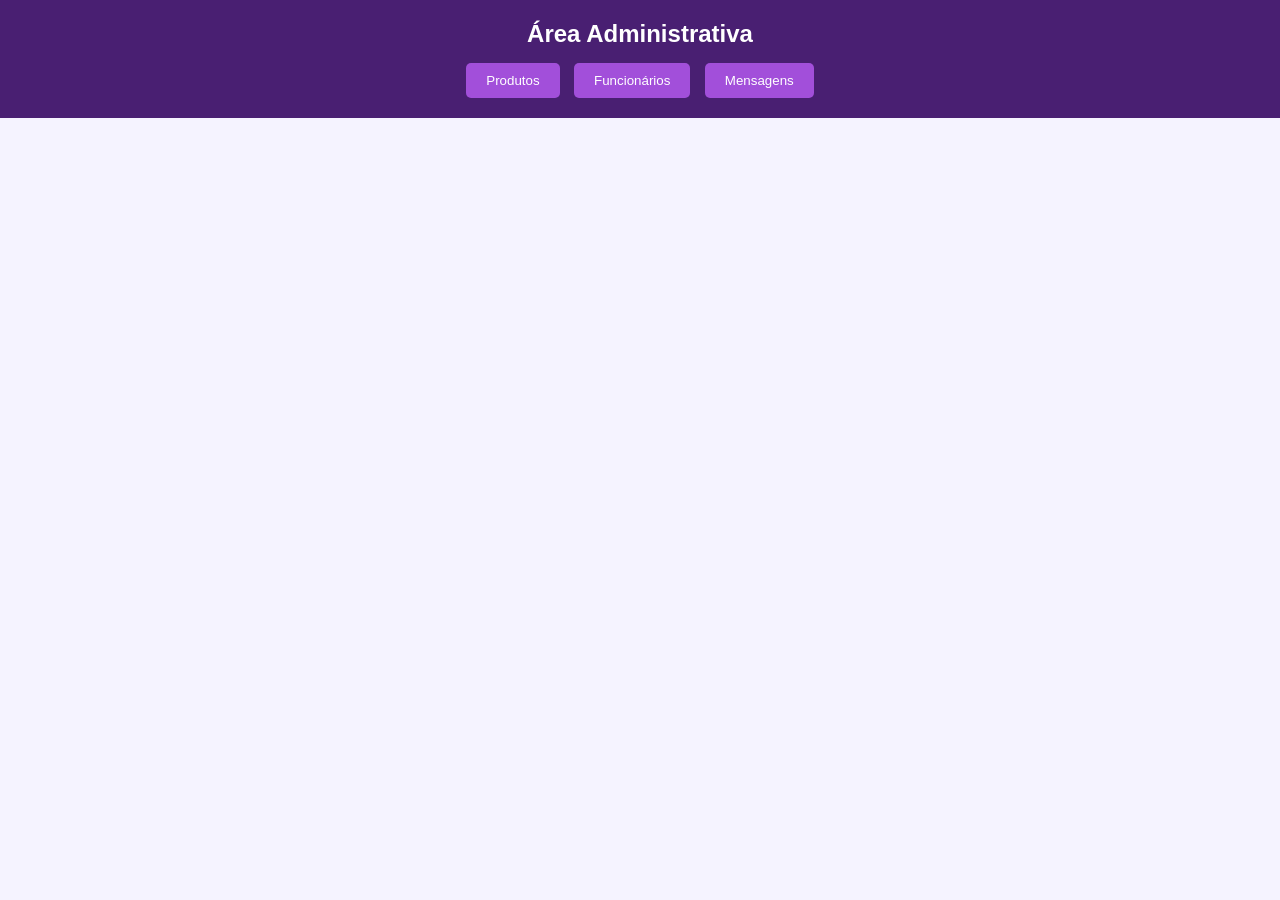
<file: paginas/admin.html>
<!DOCTYPE html>
<html lang="pt-BR">
<head>
    <meta charset="UTF-8">
    <meta name="viewport" content="width=device-width, initial-scale=1.0">
    <link rel="stylesheet" href="https://cdnjs.cloudflare.com/ajax/libs/font-awesome/6.5.1/css/all.min.css">
    <title>Administrativo | Nutri+ Suplementos</title>
    <link rel="stylesheet" href="../css/styleAdmin.css">
</head>
<body>

    <header>
        <h2>Área Administrativa</h2>
        <ul>
            <li><button onclick="mostrarProdutos()">Produtos</button></li>
            <li><button onclick="mostrarFuncionarios()">Funcionários</button></li>
            <li><button onclick="mostrarMensagens()">Mensagens</button></li>
        </ul>
    </header>

    

    <main>
        
        <div class="form-produto" style="display: none;">
            <h3>Cadastrar Novo Produto</h3>
            <form id="formAdmin-produtos">
                <label for="nome-novo">Nome do Suplemento</label>
                <input type="text" id="nome-novo" placeholder="Nome do Suplemento" >
                <label for="preco-novo">Preço</label>
                <input type="number" id="preco-novo" placeholder="Ex: 99.90" >
                <label for="img-novo">Imagem</label>
                <input type="text" id="img-novo" placeholder="Ex: whey.jpg">
                <label for="categoria-novo">Categoria</label>
                <select name="categoria-novo" id="categoria-novo">
                    <option value="">Selecione a Categoria</option>
                    <option value="Proteínas">Proteínas</option>
                    <option value="Energia">Energia</option>
                    <option value="Alimentação">Alimentação</option>
                </select>
                <label for="destaque-novo">Em destaque?</label>
                <select name="destaque-novo" id="destaque-novo">
                    <option value="">Selecione</option>
                    <option value="Sim">Sim</option>
                    <option value="Não">Não</option>
                </select>
                <label for="estoque-novo">Estoque</label>
                <input type="number" id="estoque-novo" placeholder="Ex: 10" >
                <button type="submit" class="button">Salvar Produtos</button>
            </form>
        </div>

        <div class="produtos-localStorage" style="display: none;">
            <h3>Produtos (LocalStorage)</h3>
            <div id="lista-produtos-localStorage"></div>
            <button id="button-limparTudo" onclick="limparTudo()">Limpar Todos Produtos do LocalStorage</button>
        </div>

        <div class="form-funcionarios" style="display: none;">
            <h3>Cadastrar Funcionário</h3>
            <form id="formAdmin-funcionarios">
                <label for="nomeCompleto-func">Nome do Funcionário</label>
                <input type="text" id="nomeCompleto-func" placeholder="Nome do Funcionário" >
                <label for="dataNascimento-func">Data de Nascimento</label>
                <input type="text" id="dataNascimento-func" placeholder="Data de Nascimento" >
                <label for="email-func">Email</label>
                <input type="email" id="email-func" placeholder="Email do Funcionário" required>
                <label for="senha-func">Senha</label>
                <input type="password" id="senha-func" placeholder="Senha do Funcionário" >
                <label for="cargo-func">Cargo</label>
                <input type="text" id="cargo-func" placeholder="Cargo do Funcionário" >
                <button type="submit" class="button">Salvar Funcionário</button>
            </form>
        </div>


        <div class="funcionarios-localStorage" style="display: none;">
            <h3>Funcionários (LocalStorage)</h3>
            <div id="lista-funcionarios-localStorage"></div>
            <button id="button-limparTudo" onclick="limparTudoFuncionarios()">Limpar Todos Funcionários do LocalStorage</button>
        </div>

        <div class="contatos-localStorage" style="display: none;">
            <h3>Contatos (LocalStorage)</h3>
            <div id="lista-contatos-localStorage"></div>
            <button id="button-limparTudo" onclick="limparTudoContatos()">Limpar Todos Mensagens do LocalStorage</button>
        </div>

    </main>

    <script src="../js/admin.js"></script>
    <script>
        function mostrarProdutos() {
            document.querySelector('.form-produto').style.display = 'block';
            document.querySelector('.produtos-localStorage').style.display = 'block';
            document.querySelector('.form-funcionarios').style.display = 'none';
            document.querySelector('.funcionarios-localStorage').style.display = 'none';
            document.querySelector('.contatos-localStorage').style.display = 'none';
        }

        function mostrarFuncionarios() {
            document.querySelector('.form-produto').style.display = 'none';
            document.querySelector('.produtos-localStorage').style.display = 'none';
            document.querySelector('.form-funcionarios').style.display = 'block';
            document.querySelector('.funcionarios-localStorage').style.display = 'block';
            document.querySelector('.contatos-localStorage').style.display = 'none';
        }

        function mostrarMensagens() {
            document.querySelector('.form-produto').style.display = 'none';
            document.querySelector('.produtos-localStorage').style.display = 'none';
            document.querySelector('.form-funcionarios').style.display = 'none';
            document.querySelector('.funcionarios-localStorage').style.display = 'none';
            document.querySelector('.contatos-localStorage').style.display = 'block';
        }
    </script>
</body>
</html>
</file>
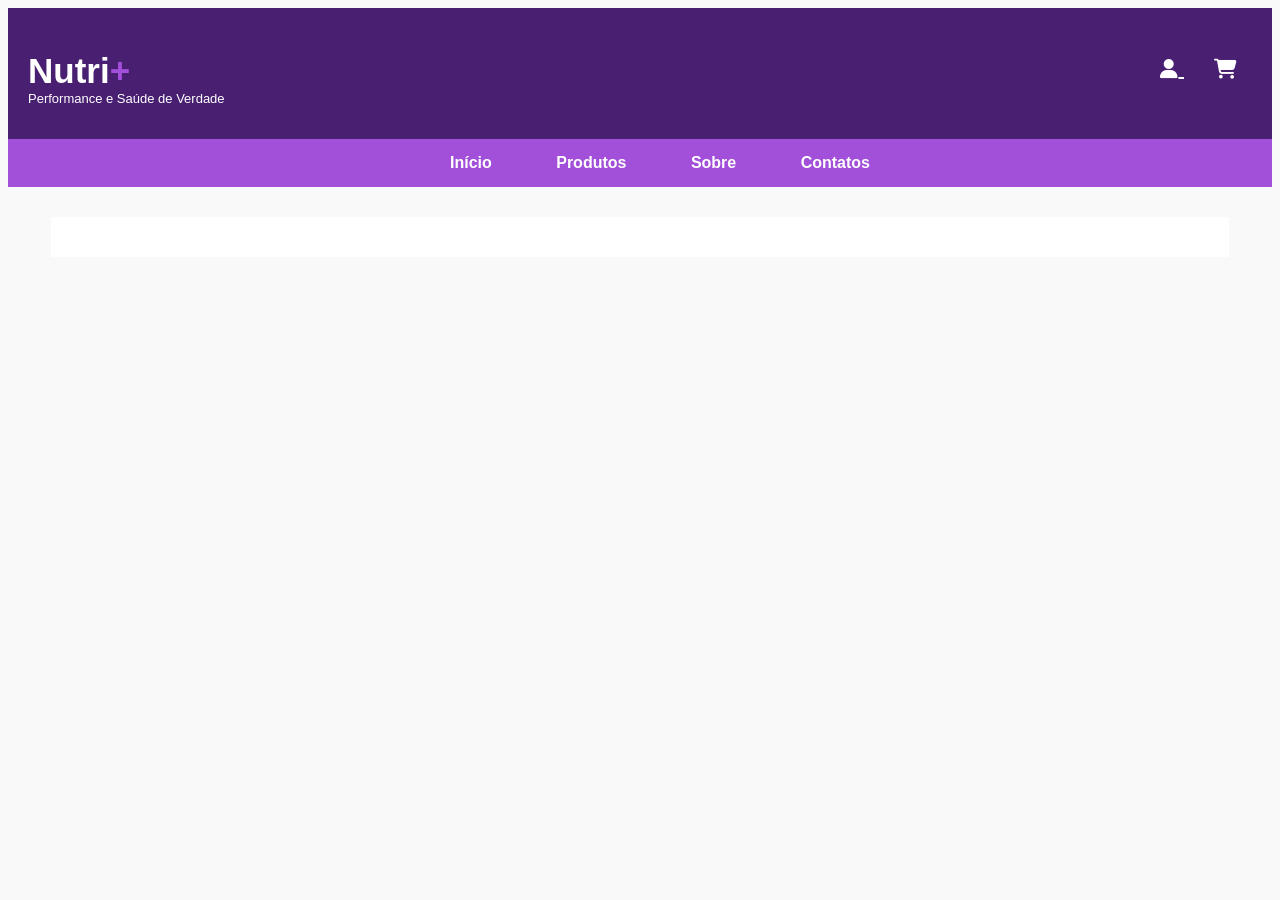
<file: paginas/carrinho.html>
<!DOCTYPE html>
<html lang="pt-BR">
<head>
    <meta charset="UTF-8">
    <meta name="viewport" content="width=device-width, initial-scale=1.0">
    <link rel="stylesheet" href="https://cdnjs.cloudflare.com/ajax/libs/font-awesome/6.5.1/css/all.min.css">
    <title>Carrinho | Nutri+ Suplementos</title>
    <link rel="stylesheet" href="../css/style.css">
</head>
<body>

    <header class="header">
        <div class="logo">
            <h1>Nutri<span>+</span></h1>
            <p>Performance e Saúde de Verdade</p>
        </div>
        <div class="divIcones-header">
            <a href="login.html" class="icone-header">
                <i class="fa-solid fa-user"></i>
            </a>

            <a href="carrinho.html" class="icone-header">
                <i class="fa-solid fa-cart-shopping"></i>
            </a>
        </div>
    </header>

    <nav>
        <ul>
            <li><a href="../index.html">Início</a></li>
            <li><a href="produtos.html">Produtos</a></li>
            <li><a href="sobre.html">Sobre</a></li>
            <li><a href="contatos.html">Contatos</a></li>
        </ul>
    </nav>


    <main class="container">
        <div id="carrinho" class="container-produtos">
        </div>
    </main>

</body>
</html>
</file>
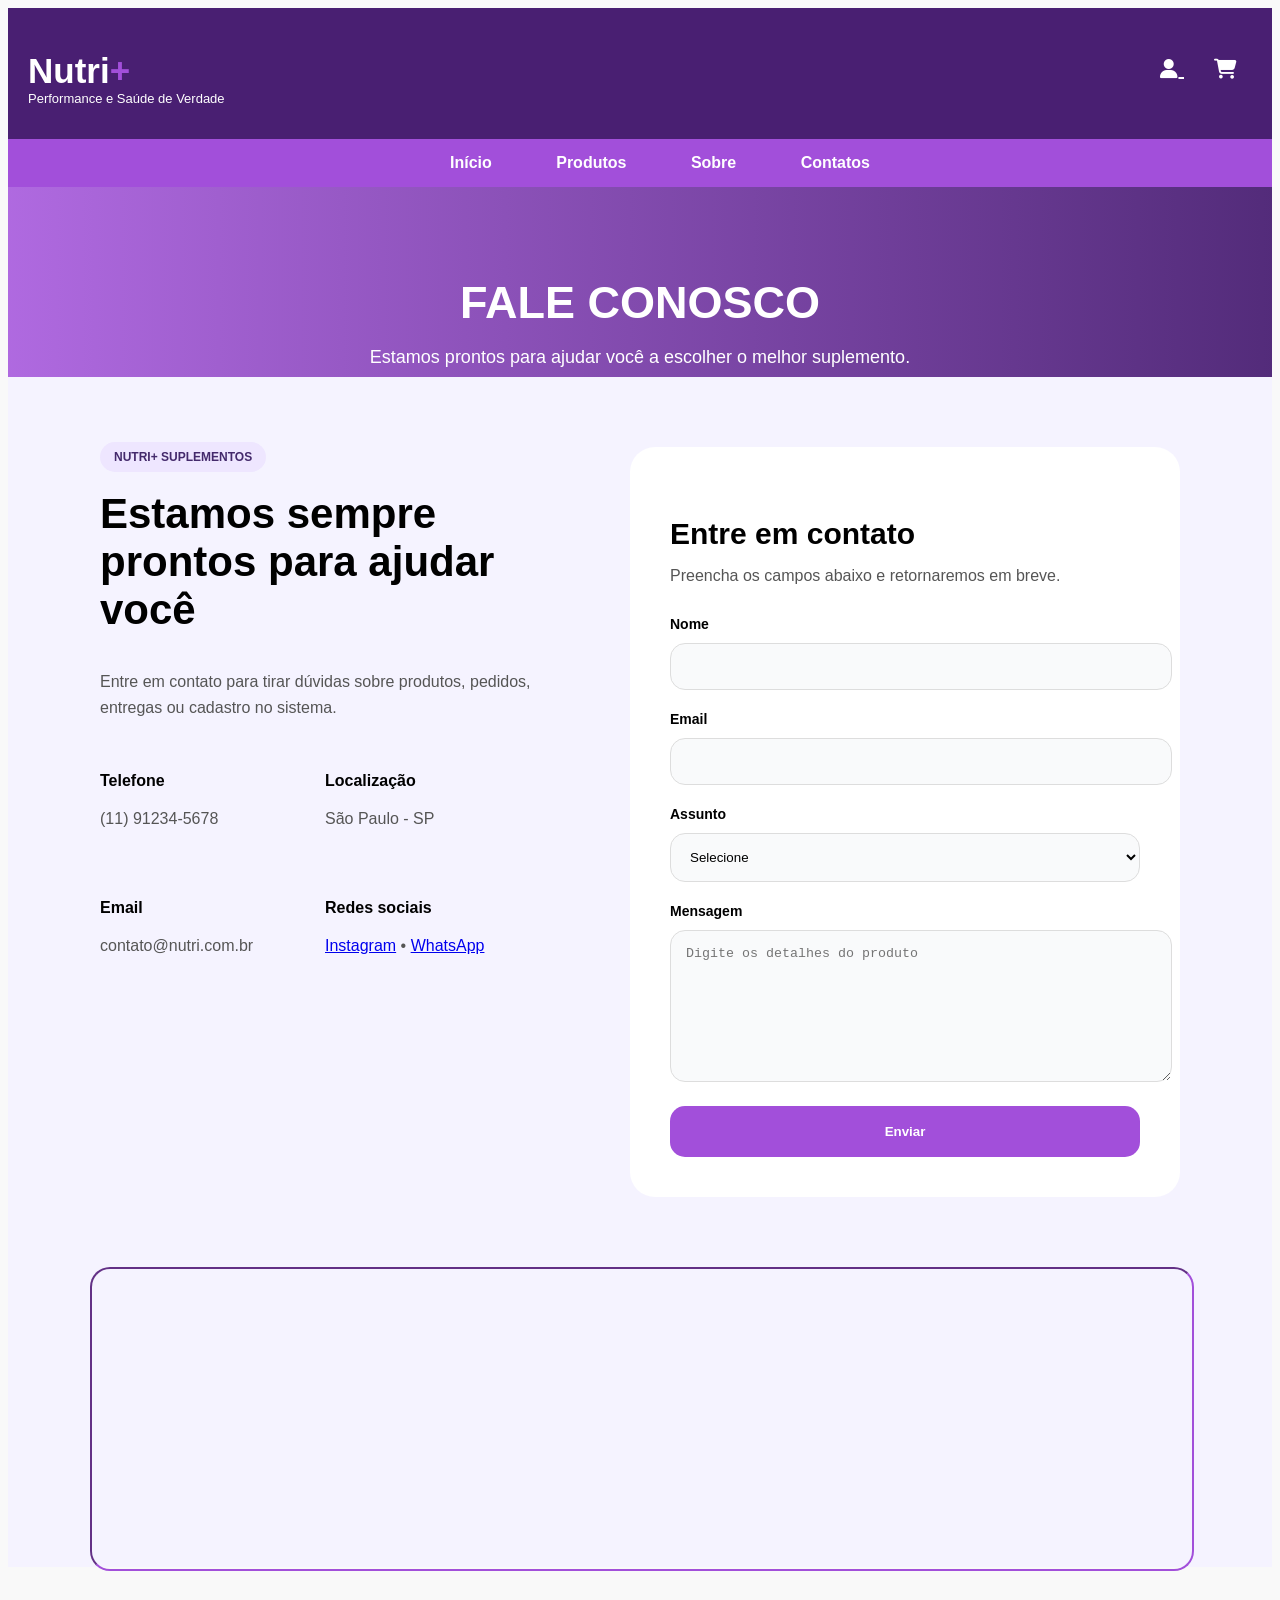
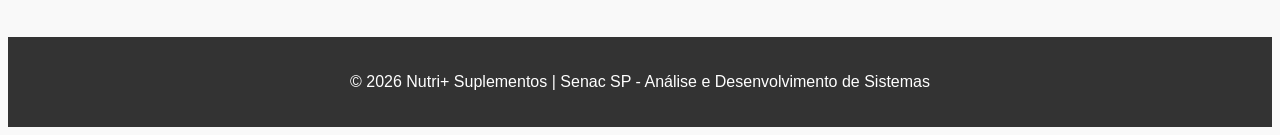
<file: paginas/contatos.html>
<!DOCTYPE html>
<html lang="pt-BR">

<head>
    <meta charset="UTF-8">
    <meta name="viewport" content="width=device-width, initial-scale=1.0">
    <link rel="stylesheet" href="https://cdnjs.cloudflare.com/ajax/libs/font-awesome/6.5.1/css/all.min.css">
    <title>Produtos | Nutri+ Suplementos</title>
    <link rel="stylesheet" href="../css/style.css">

    <style>
        .contato {
            background-color: #f5f3ff;
            font-family: Arial, sans-serif;
        }

        .banner {
            background: linear-gradient(90deg, #a24fdad6, #491f72f0);
            height: 100px;
            background-size: cover;
            background-position: center;
            color: white;
            text-align: center;
            padding-top: 90px;
        }

        .banner h1 {
            font-size: 45px;
            margin: 0;
        }

        .banner p {
            font-size: 18px;
        }

        .area {
            display: flex;
            justify-content: center;
            gap: 80px;
            padding: 70px;
        }

        .info {
            width: 450px;
        }

        .info span {
            background-color: #eee6ff;
            color: #442a6c;
            padding: 8px 14px;
            border-radius: 20px;
            font-size: 12px;
            font-weight: bold;
        }

        .info h2 {
            font-size: 42px;
            margin-top: 25px;
        }

        .info p {
            color: #555;
            line-height: 1.6;
        }

        .dados {
            display: flex;
            flex-wrap: wrap;
            margin-top: 30px;
        }

        .dados div {
            width: 50%;
            margin-bottom: 30px;
        }

        .dados h4 {
            margin-bottom: 8px;
        }

        .formulario {
            background-color: white;
            width: 470px;
            padding: 40px;
            border-radius: 25px;
        }

        .formulario h3 {
            font-size: 30px;
            margin-bottom: 5px;
        }

        .formulario p {
            color: #555;
            margin-bottom: 30px;
        }

        label {
            font-weight: bold;
            font-size: 14px;
        }

        input,
        select,
        textarea {
            width: 100%;
            padding: 15px;
            margin-top: 10px;
            margin-bottom: 20px;
            border: 1px solid #ddd;
            border-radius: 15px;
            background-color: #f9fafb;
        }

        textarea {
            height: 120px;
        }

        button {
            width: 100%;
            padding: 18px;
            border: none;
            border-radius: 15px;
            color: white;
            font-weight: bold;
            background: #a24fda;
        }

        .mapa {
            width: 1100px;
            height: 300px;
            margin: 0 auto 70px auto;
        }

        .mapa iframe {
            width: 100%;
            height: 100%;
            border-color: #a24fda;
            border-radius: 20px;
        }
    </style>
</head>

<body>

    <header class="header">
        <div class="logo">
            <h1>Nutri<span>+</span></h1>
            <p>Performance e Saúde de Verdade</p>
        </div>
        <div class="divIcones-header">
            <a href="login.html" class="icone-header">
                <i class="fa-solid fa-user"></i>
            </a>

            <a href="carrinho.html" class="icone-header">
                <i class="fa-solid fa-cart-shopping"></i>
            </a>
        </div>
    </header>

    <nav>
        <ul>
            <li><a href="../index.html">Início</a></li>
            <li><a href="produtos.html">Produtos</a></li>
            <li><a href="sobre.html">Sobre</a></li>
            <li><a href="contatos.html">Contatos</a></li>
        </ul>
    </nav>

    <div class="contato">

        <div class="banner">
            <h1>FALE CONOSCO</h1>
            <p>Estamos prontos para ajudar você a escolher o melhor suplemento.</p>
        </div>

        <div class="area">

            <div class="info">

                <span>NUTRI+ SUPLEMENTOS</span>
                <h2>Estamos sempre prontos para ajudar você</h2>
                <p>Entre em contato para tirar dúvidas sobre produtos, pedidos, entregas ou cadastro no sistema.
                </p>

                <div class="dados">

                    <div>
                        <h4>Telefone</h4>
                        <p>(11) 91234-5678</p>
                    </div>

                    <div>
                        <h4>Localização</h4>
                        <p>São Paulo - SP</p>
                    </div>

                    <div>
                        <h4>Email</h4>
                        <p>contato@nutri.com.br</p>
                    </div>

                    <div>
                        <h4>Redes sociais</h4>
                        <p><a href="https://www.instagram.com/senacsaopaulo/">Instagram</a> • 
                            <a href="https://api.whatsapp.com/send?phone=551140901030&text=Ol%C3%A1%2C%20preciso%20de%20informa%C3%A7%C3%B5es">WhatsApp</a></p>
                    </div>

                </div>

            </div>

            <div class="formulario">

                <h3>Entre em contato</h3>
                <p>Preencha os campos abaixo e retornaremos em breve.</p>

                <form id="form-contatos">
                    <label>Nome</label>
                    <input type="text" id="nome-contatos">

                    <label>Email</label>
                    <input type="email" id="email-contatos">

                    <label>Assunto</label>
                    <select id="assunto-contatos">
                        <option>Selecione</option>
                        <option value="Dúvida">Dúvida sobre produto</option>
                        <option value="Cadastro">Cadastro</option>
                        <option value="Entrega">Entrega</option>
                        <option value="Pedido">Pedido</option>
                    </select>

                    <label>Mensagem</label>
                    <textarea placeholder="Digite os detalhes do produto" id="mensagem-contatos"></textarea>

                    <button type="submit">Enviar</button>
                </form>

            </div>

        </div>

        <div class="mapa">
            <iframe src="https://www.google.com/maps?q=Senac+Santo+Amaro&output=embed">
            </iframe>
        </div>

    </div>

    <footer>
        <p><a href="admin.html" style="text-decoration: none; color: #fff;">&copy; 2026 Nutri+ Suplementos </a>|
            Senac SP - Análise e Desenvolvimento de Sistemas</p>
    </footer>

    <script src="../js/admin.js"></script>
</body>

</html>
</file>
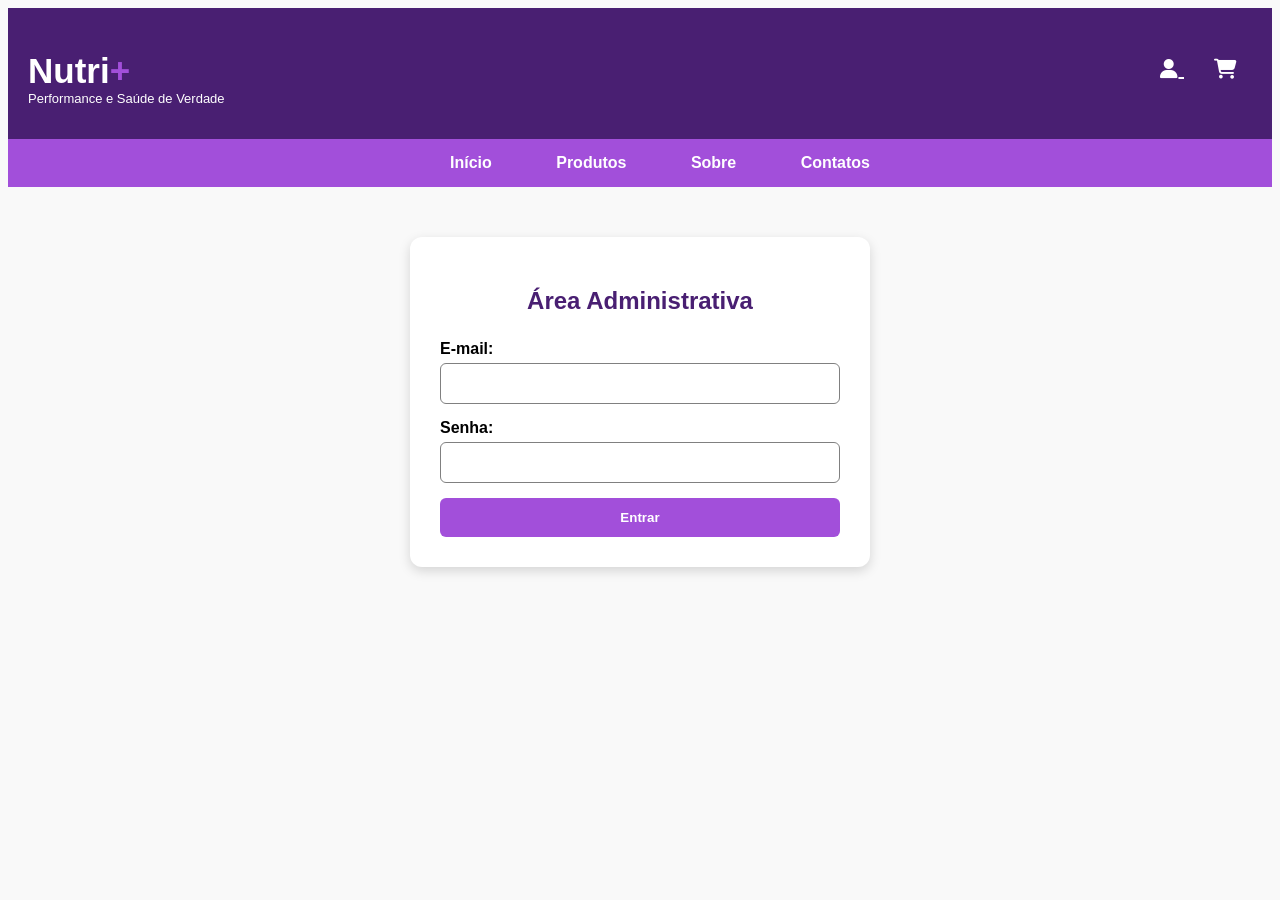
<file: paginas/login-admin.html>
<!DOCTYPE html>
<html lang="pt-BR">
<head>
    <meta charset="UTF-8">
    <meta name="viewport" content="width=device-width, initial-scale=1.0">
    <link rel="stylesheet" href="https://cdnjs.cloudflare.com/ajax/libs/font-awesome/6.5.1/css/all.min.css">
    <title>Acesso | Nutri+ Suplementos</title>
    <link rel="stylesheet" href="../css/style.css">
</head>
<body>

    <header class="header">
        <div class="logo">
            <h1>Nutri<span>+</span></h1>
            <p>Performance e Saúde de Verdade</p>
        </div>
        <div class="divIcones-header">
            <a href="login.html" class="icone-header">
                <i class="fa-solid fa-user"></i>
            </a>

            <a href="carrinho.html" class="icone-header">
                <i class="fa-solid fa-cart-shopping"></i>
            </a>
        </div>
    </header>

    <nav>
        <ul>
            <li><a href="../index.html">Início</a></li>
            <li><a href="produtos.html">Produtos</a></li>
            <li><a href="sobre.html">Sobre</a></li>
            <li><a href="contatos.html">Contatos</a></li>
        </ul>
    </nav>


    <main class="container">
        <div class="container-forms" id="Login" style="display: block;">
            <h2>Área Administrativa</h2>
            <form id="form-login">
                <div class="div-form">
                    <label>E-mail:</label>
                    <input type="email" id="login-email" required>
                </div>
                <div class="div-form">
                    <label>Senha:</label>
                    <input type="password" id="login-senha" required>
                </div>
                    <button type="button" class="button-acesso" onclick="logar()">Entrar</button>
            </form>
        </div>
    </main>

    <script src="../js/admin.js"></script>
</body>
</html>
</file>
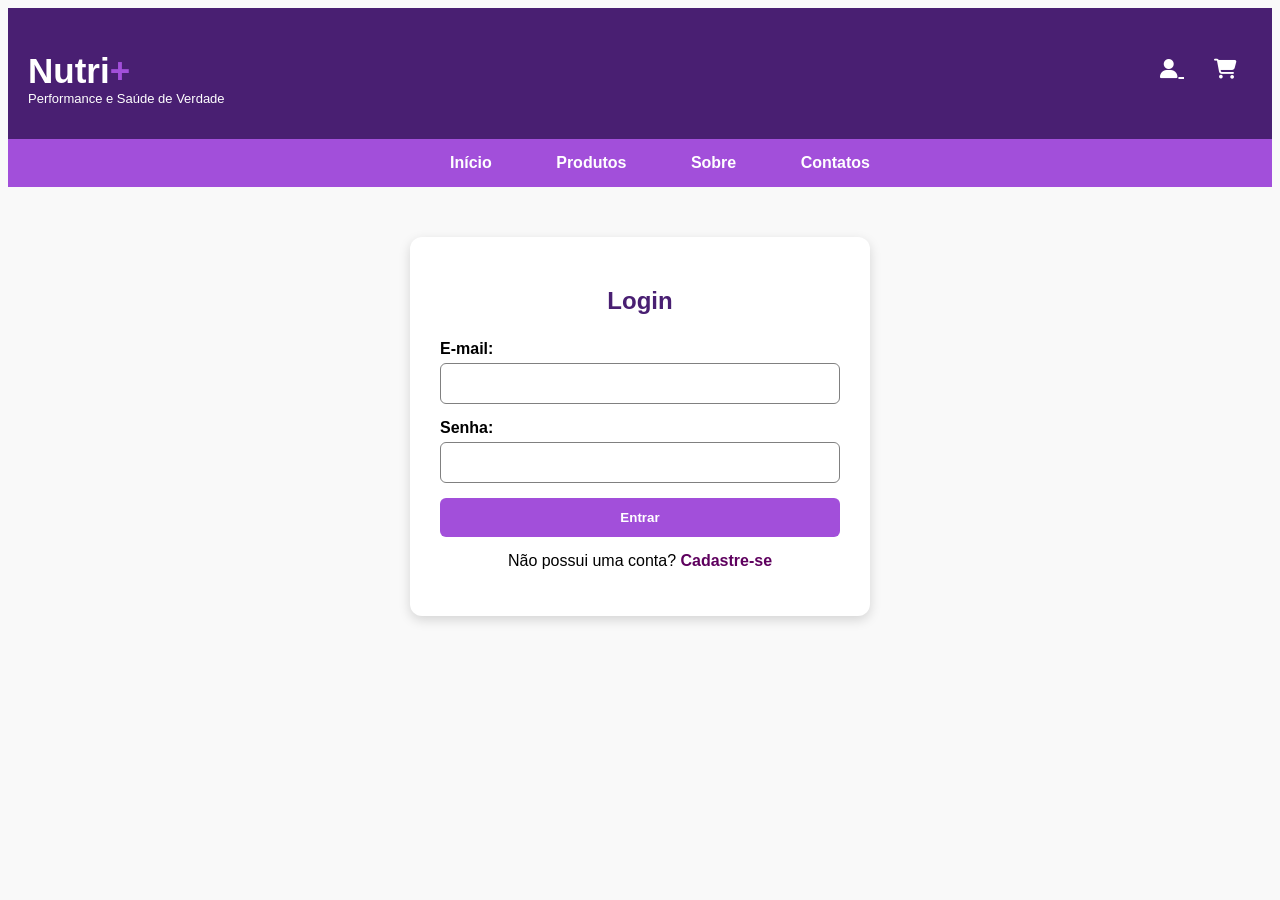
<file: paginas/login.html>
<!DOCTYPE html>
    <html lang="pt-BR">
    <head>
        <meta charset="UTF-8">
        <meta name="viewport" content="width=device-width, initial-scale=1.0">
        <link rel="stylesheet" href="https://cdnjs.cloudflare.com/ajax/libs/font-awesome/6.5.1/css/all.min.css">
        <title>Acesso | Nutri+ Suplementos</title>
        <link rel="stylesheet" href="../css/style.css">
    </head>
    <body>

        <header class="header">
            <div class="logo">
                <h1>Nutri<span>+</span></h1>
                <p>Performance e Saúde de Verdade</p>
            </div>
            <div class="divIcones-header">
                <a href="login.html" class="icone-header">
                    <i class="fa-solid fa-user"></i>
                </a>

                <a href="carrinho.html" class="icone-header">
                    <i class="fa-solid fa-cart-shopping"></i>
                </a>
            </div>
        </header>

        <nav>
            <ul>
                <li><a href="../index.html">Início</a></li>
                <li><a href="produtos.html">Produtos</a></li>
                <li><a href="sobre.html">Sobre</a></li>
                <li><a href="contatos.html">Contatos</a></li>
            </ul>
        </nav>


        <main class="container">
            <div class="container-forms" id="Login" style="display: block;">
                <h2>Login</h2>
                <form id="form-login">
                    <div class="div-form">
                        <label>E-mail:</label>
                        <input type="email" id="login-email" >
                    </div>
                    <div class="div-form">
                        <label>Senha:</label>
                        <input type="password" id="login-senha" >
                    </div>
                        <button type="button" class="button-acesso" onclick="logar()">Entrar</button>
                        <p>Não possui uma conta? <a href="#" onclick="mostrarCadastro()">Cadastre-se</a></p>
                </form>
            </div>

            <div class="container-forms" id="Cadastro" style="display: none;">
                <form id="form-cadastro">
                    <div class="div-form">
                        <h2>Criar Conta</h2>
                    </div>
                    <div class="div-form">
                        <label>Nome Completo:</label>
                        <input type="text" id="cad-nome" placeholder="Seu nome" >
                        <span id="erro-nome" class="erro"></span> 
                    </div>
                    <div class="div-form">
                        <label>E-mail:</label>
                        <input type="email" id="cad-email" placeholder="email@exemplo.com" >
                        <span id="erro-email" class="erro"></span>
                    </div>
                    <div class="div-form">
                        <label>Senha:</label>
                        <input type="password" id="cad-senha" placeholder="Crie uma senha" >
                        <span id="erro-senha" class="erro"></span>
                    </div>
                    <div class="div-form">
                        <button type="submit" class="button-acesso">Cadastrar</button>    
                        <p>Já tem uma conta? <a href="#" onclick="mostrarLogin()">Faça login</a></p>
                    </div>
                </form>
            </div>
        </main>

        <script src="../js/login.js"></script>
    </body>
    </html>
</file>
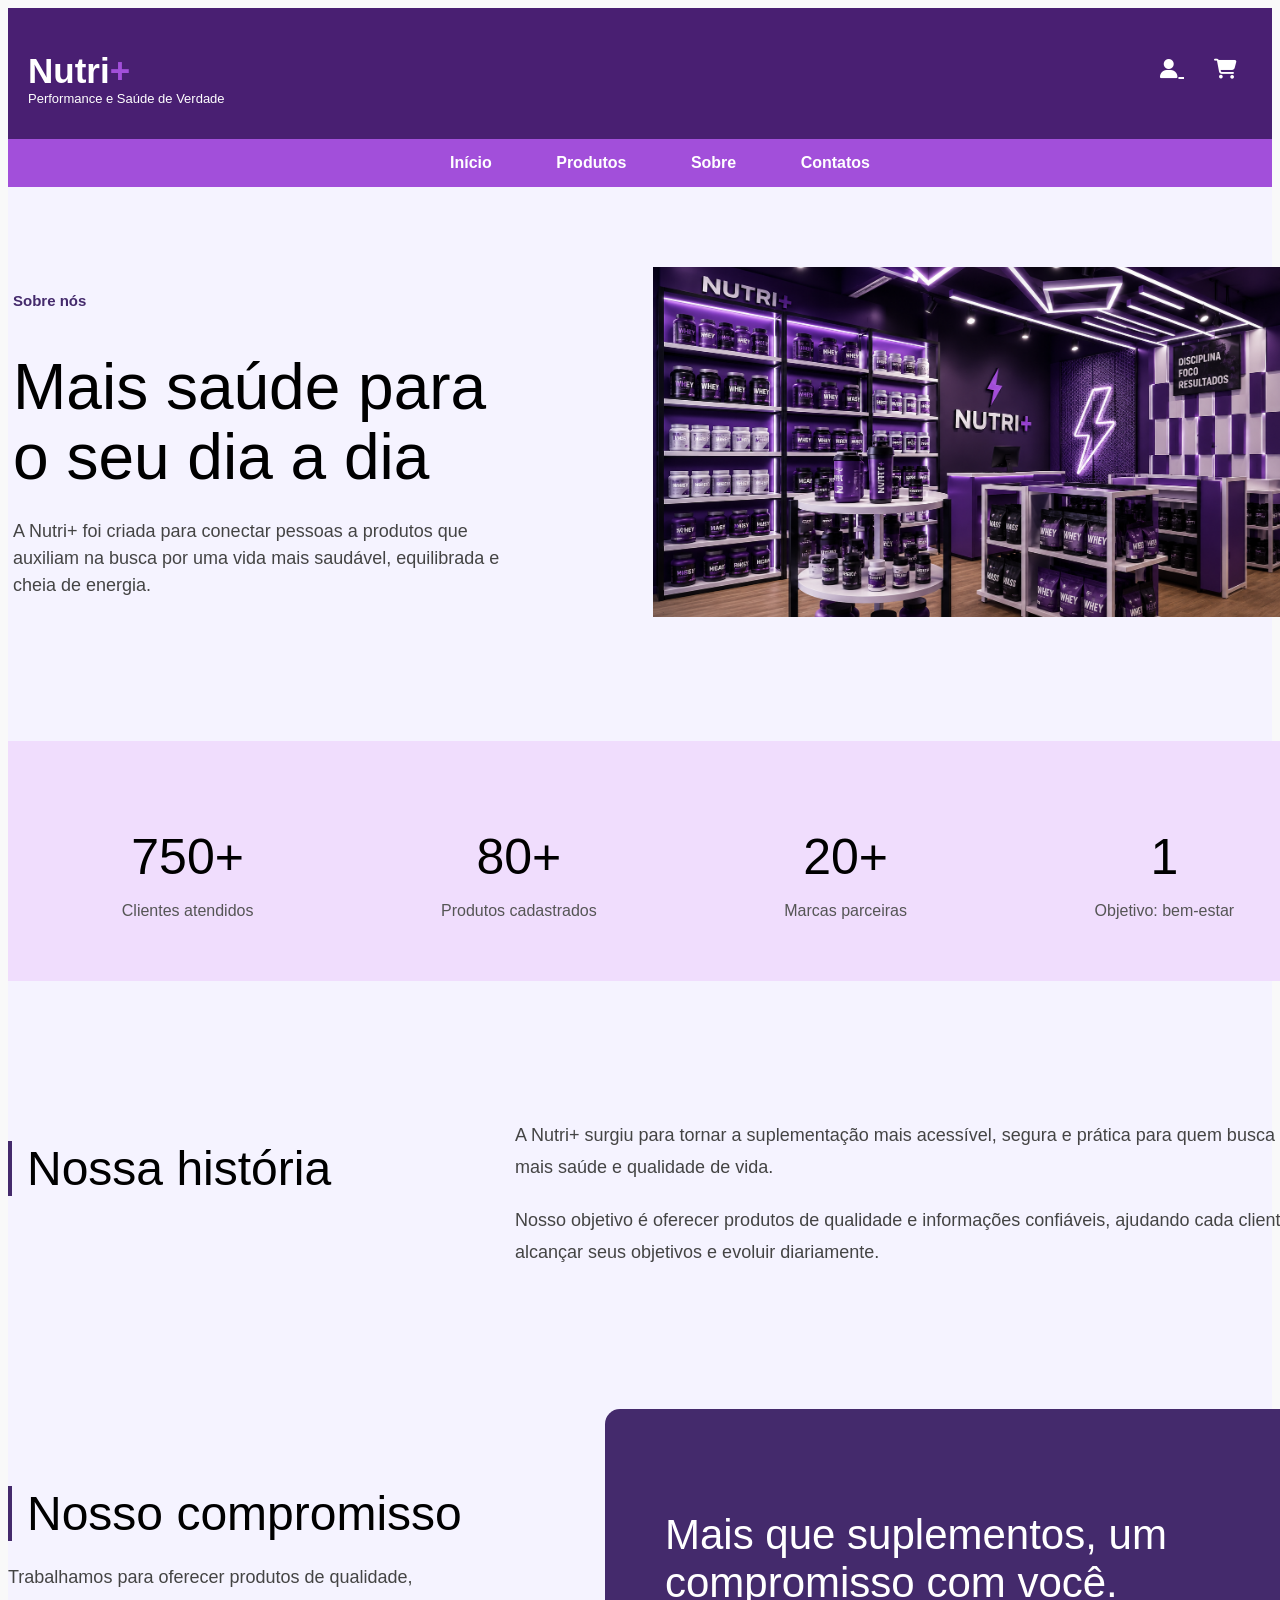
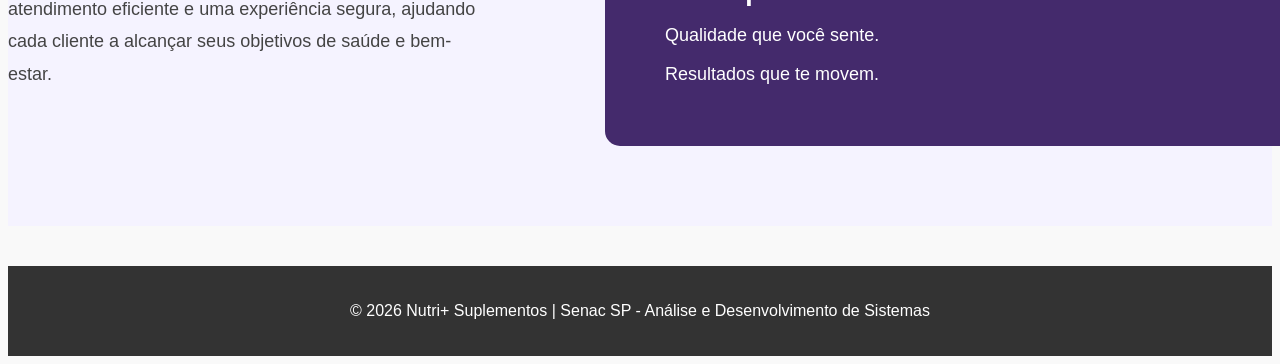
<file: paginas/sobre.html>
<!DOCTYPE html>
<html lang="pt-BR">

<head>
    <meta charset="UTF-8">
    <meta name="viewport" content="width=device-width, initial-scale=1.0">
    <link rel="stylesheet" href="https://cdnjs.cloudflare.com/ajax/libs/font-awesome/6.5.1/css/all.min.css">
    <title>Produtos | Nutri+ Suplementos</title>
    <link rel="stylesheet" href="../css/style.css">

    <style>
        .sobre {
            background-color: #f5f3ff;
            padding-top: 80px;
            padding-bottom: 80px;
        }

        .topo {
            width: 1300px;
            margin: 0 auto 120px auto;
            display: flex;
            align-items: center;
            justify-content: center;
            gap: 120px;
        }

        .texto {
            width: 520px;
        }

        .texto h4 {
            color: #442a6c;
            font-size: 15px;
            margin-bottom: 25px;
        }

        .texto h1 {
            font-size: 64px;
            font-weight: 300;
            line-height: 1.1;
            margin-bottom: 25px;
        }

        .texto p {
            font-size: 18px;
            line-height: 1.5;
            color: #444;
        }

        .imagem {
            width: 650px;
        }

        .imagem img {
            width: 100%;
            height: 350px;
            object-fit: cover;
        }

        .numeros {
            width: 1300px;
            margin: 0 auto 120px auto;
            display: flex;
            justify-content: space-around;
            background-color: #f0ddfd;
            padding: 45px 20px;
            text-align: center;
        }

        .numeros h2 {
            font-size: 50px;
            font-weight: 300;
            margin-bottom: 10px;
        }

        .numeros p {
            color: #555;
        }

        .historia {
            width: 1300px;
            margin: 0 auto 120px auto;
            display: flex;
            gap: 80px;
        }

        .titulo-historia {
            width: 35%;
        }

        .texto-historia {
            width: 65%;
        }

        .historia h2 {
            font-size: 48px;
            font-weight: 300;
            border-left: 4px solid #442a6c;
            padding-left: 15px;
        }

        .texto-historia p {
            font-size: 18px;
            line-height: 1.8;
            color: #444;
            margin-bottom: 20px;
        }

        .proposito {
            width: 1300px;
            margin: 0 auto;
            display: flex;
            align-items: center;
            gap: 120px;
        }

        .texto-proposito {
            width: 45%;
        }

        .texto-proposito h2 {
            font-size: 48px;
            font-weight: 300;
            border-left: 4px solid #442a6c;
            padding-left: 15px;
            margin-bottom: 20px;
        }

        .texto-proposito p {
            font-size: 18px;
            line-height: 1.8;
            color: #444;
        }

        .mensagem {
            width: 55%;
            background-color: #442a6c;
            color: white;
            padding: 60px;
            border-radius: 15px;
        }

        .mensagem h3 {
            font-size: 42px;
            font-weight: 300;
            margin-bottom: 5px;
        }

        .mensagem p {
            color: white;
            font-size: 18px;
            margin-bottom: 1px;
        }
    </style>
</head>

<body>
    <header class="header">
        <div class="logo">
            <h1>Nutri<span>+</span></h1>
            <p>Performance e Saúde de Verdade</p>
        </div>
        <div class="divIcones-header">
            <a href="login.html" class="icone-header">
                <i class="fa-solid fa-user"></i>
            </a>

            <a href="carrinho.html" class="icone-header">
                <i class="fa-solid fa-cart-shopping"></i>
            </a>
        </div>
    </header>

    <nav>
        <ul>
            <li><a href="../index.html">Início</a></li>
            <li><a href="produtos.html">Produtos</a></li>
            <li><a href="sobre.html">Sobre</a></li>
            <li><a href="contatos.html">Contatos</a></li>
        </ul>
    </nav>

    

    <div class="sobre">
        <div class="topo">

            <div class="texto">
                <h4>Sobre nós</h4>
                <h1>Mais saúde para o seu dia a dia</h1>
                <p>A Nutri+ foi criada para conectar pessoas a produtos que auxiliam
                    na busca por uma vida mais saudável, equilibrada e cheia de energia.</p>
            </div>

            <div class="imagem">
                <img src="assets/img/lojaNutri.png" alt="Nutri+">
            </div>

        </div>

        <div class="numeros">

            <div>
                <h2>750+</h2>
                <p>Clientes atendidos</p>
            </div>

            <div>
                <h2>80+</h2>
                <p>Produtos cadastrados</p>
            </div>

            <div>
                <h2>20+</h2>
                <p>Marcas parceiras</p>
            </div>

            <div>
                <h2>1</h2>
                <p>Objetivo: bem-estar</p>
            </div>
        </div>

        <div class="historia">

            <div class="titulo-historia">
                <h2>Nossa história</h2>
            </div>

            <div class="texto-historia">
                <p>A Nutri+ surgiu para tornar a suplementação mais acessível, segura e prática para quem busca mais
                    saúde e qualidade de vida.</p>

                <p>Nosso objetivo é oferecer produtos de qualidade e informações confiáveis, ajudando cada cliente a
                    alcançar seus objetivos e evoluir diariamente.</p>

            </div>

        </div>

        <div class="proposito">

            <div class="texto-proposito">
                <h2>Nosso compromisso</h2>
                <p>Trabalhamos para oferecer produtos de qualidade, atendimento eficiente e uma experiência segura,
                    ajudando cada cliente a alcançar seus objetivos de saúde e bem-estar.</p>
            </div>

            <div class="mensagem">
                <h3>Mais que suplementos, um compromisso com você.</h3>
                <p>Qualidade que você sente.</p>
                <p>Resultados que te movem.</p>
            </div>

        </div>
    </div>
    <footer>
        <p><a href="login-admin.html" style="text-decoration: none; color: #fff;">&copy; 2026 Nutri+ Suplementos </a>|
            Senac SP - Análise e Desenvolvimento de Sistemas</p>
    </footer>

    <script src="../js/script.js"></script>

</body>

</html>
</file>
<file: css/styleAdmin.css>
body{
    background-color: #f5f3ff;
    font-family: Arial, Helvetica, sans-serif;
    margin: 0;
}

header{
    background-color: #491f72;
    color: white;
    padding: 20px;
    text-align: center;
}

header h2{
    margin: 0;
    margin-bottom: 15px;
}

header ul{
    list-style: none;
    padding: 0;
    margin: 0;
}

header li{
    display: inline-block;
    margin: 0 5px;
}

header button{
    background-color: #a24fda;
    color: white;
    border: none;
    padding: 10px 20px;
    border-radius: 5px;
    cursor: pointer;
}

header button:hover{
    background-color: #b86bea;
}

main{
    width: 90%;
    margin: 30px auto;
}

h3{
    color: #491f72;
    text-align: center;
}

.form-produto,
.produtos-localStorage,
.form-funcionarios,
.funcionarios-localStorage,
.contatos-localStorage{
    background-color: white;
    padding: 25px;
    margin-bottom: 30px;
    border-radius: 10px;
    border: 1px solid #ddd;
}

form{
    width: 100%;
}

label{
    display: block;
    margin-top: 12px;
    margin-bottom: 5px;
    font-weight: bold;
}

input, select{
    width: 100%;
    padding: 10px;
    border: 1px solid gray;
    border-radius: 5px;
    box-sizing: border-box;
}

.button, #button-limparTudo{
    background-color: #a24fda;
    color: white;
    border: none;
    padding: 12px;
    margin-top: 15px;
    border-radius: 5px;
    cursor: pointer;
}

.button{
    width: 100%;
}


.button:hover, #button-limparTudo:hover{
    background-color: #491f72;
}




#lista-produtos-localStorage div,
#lista-funcionarios-localStorage div,
#lista-contatos-localStorage div{
    background-color: #f9f9f9;
    padding: 12px;
    margin-top: 10px;
    border-left: 4px solid #a24fda;
}

#lista-produtos-localStorage p,
#lista-funcionarios-localStorage p,
#lista-contatos-localStorage p{
    margin: 5px 0;
}

#lista-produtos-localStorage button,
#lista-funcionarios-localStorage button,
#lista-contatos-localStorage button{
    background-color: #d33;
    color: white;
    border: none;
    padding: 7px 12px;
    border-radius: 5px;
    cursor: pointer;
}
</file>
<file: css/style.css>
body{
    background-color: #f9f9f9;
    font-family: Arial, Helvetica, sans-serif;
}

/* Padrão */
.header{
    background-color: rgb(73 31 114);
    color: white;
    padding: 20px;
    height: auto;
}

.logo{
    display: inline-block;
}

.logo h1{
    font-size: 35px;
    margin-bottom: 0;
}

.logo span{
    color: rgb(162 79 218);
}

.logo p{
    margin-top: 0;
    font-size: 13px;
}

.divIcones-header{
    float: right;
    margin-top: 30px;
}

.icone-header{
    color: white;
    padding: 15px;
    font-size: 20px;
}

.icone-header:hover{
    color: rgb(169, 102, 169);
}

nav{
    background-color: rgb(162 79 218);
}

nav ul{
    margin: 0;
    list-style: none;
    text-align: center;
}

nav ul li{
    display: inline-block;
    padding: 15px 30px;
}

nav ul li a{
    color: white;
    text-decoration: none;
    font-weight: bold;
}

nav ul li:hover{
    background-color: rgb(180, 99, 234);
}

footer{
    background-color: #333;
    color: white;
    text-align: center;
    padding: 20px;
    margin-top: 40px;
}

footer a{
    color: white;
    text-decoration: none;
}


.container{
    margin-top: 30px;
}

.container h2{
    text-align: center;
}

.container-produtos{
    background-color: white;
    width: 90%;
    text-align: center;
    margin-top: 40px;
    padding: 20px;
    margin: auto;
}




.container-forms{
    background-color: white;
    width: 400px;
    margin: 50px auto;
    padding: 30px;
    border-radius: 12px;
    box-shadow: 0 4px 12px rgba(0,0,0,0.15);
}

.container-forms h2{
    text-align: center;
    color: rgb(73 31 114);
    margin-bottom: 25px;
}

.div-form{
    margin-bottom: 15px;
}

.div-form label{
    display: block;
    margin-bottom: 5px;
    font-weight: bold;
}

.div-form input{
    width: 100%;
    padding: 12px;
    border: 1px solid gray;
    border-radius: 6px;
    box-sizing: border-box;
}

.button-acesso{
    background-color: rgb(162 79 218);
    color: white;
    border: none;
    width: 100%;
    padding: 12px;
    cursor: pointer;
    border-radius: 6px;
    font-weight: bold;
}

.button-acesso:hover{
    background-color: rgb(126, 3, 126);
}

.container-forms p{
    text-align: center;
    margin-top: 15px;
}

.container-forms a{
    color: rgb(94, 0, 94);
    font-weight: bold;
    text-decoration: none;
}


@media(max-width:600px){

    .header{
        text-align: center;
    }

    .divIcones-header{
        float: none;
        margin-top: 15px;
    }

    nav ul{
        margin: 0;
        padding: 0;
    }

    nav ul li{
        width: 10%;
        text-align: center;
    }

    .container-produtos{
        width: 90%;
    }

    .produto-card{
        background-color: white;
        width: 300px;
        display: inline-block;
        margin: 10px;
        padding: 20px;
        text-align: center;
    }


}

.lista-produtos{
    display: flex;
    justify-content: center;
    align-items: center;
    flex-wrap: wrap;
}

.produto-card{
    background-color: white;
    height: auto;
    padding: 0 0 2.5% 0;
    min-width: 300px;
    margin: 10px;
    box-shadow: 0 4px 12px rgba(0, 0, 0, 0.15);
    border-radius: 10px;
}

.container-conteudo{
    padding: 15px;
    text-align: left;
}

.produto-card h3{
    margin-top: 10px;
    margin-bottom: 10px;
}

.preco{
    color: rgb(73 31 114);
    font-size: 25px;
    font-weight: bold;
    margin-bottom: 15px;
}

.container-foto{
    width: 100%;
    height: 200px;
    padding: 0;
}

.button-container{
    color: white;
    border: none;
    padding: 0 1px 0 10px;
    margin-bottom: 10px;
    text-align: left;
}

.button-card{
    background-color: rgb(73 31 114);
    color: white;
    text-decoration: none;
    border: none;
    text-align: left;
    padding: 12px;
    cursor: pointer;
    border-radius: 10px;
}

img{
    width: 100%;
    height: 200px;
    object-fit: cover;
}




.erro{
    color: red;
    font-size: 12px;
    margin-top: 5px;
}


.faixa-ultimas-unidades{
    background-color: rgb(170, 96, 220);
    color: white;
    text-align: center;
    padding: 8px;
    font-weight: bold;
    text-transform: uppercase;
}


.filtros{
    text-align: center;
    margin: 20px 0;
}

.filtros button{
    background-color: rgb(162 79 218);
    color: white;
    border: none;
    padding: 10px 20px;
    margin: 5px;
    cursor: pointer;
    border-radius: 5px;
}

.filtros button:hover{
    background-color: rgb(205, 85, 205);
}









.banner-index{
    background: linear-gradient(90deg, #491f72, #a24fda);
    color: white;
    padding: 70px 40px;
}

.texto-banner{
    width: 60%;
}

.texto-banner span{
    background-color: white;
    color: #491f72;
    padding: 8px 12px;
    border-radius: 20px;
    font-weight: bold;
    font-size: 13px;
}

.texto-banner h2{
    font-size: 45px;
    margin-bottom: 15px;
}

.texto-banner p{
    font-size: 18px;
    margin-bottom: 25px;
}

.texto-banner a{
    background-color: white;
    color: #491f72;
    padding: 12px 25px;
    text-decoration: none;
    border-radius: 8px;
    font-weight: bold;
}
</file>
